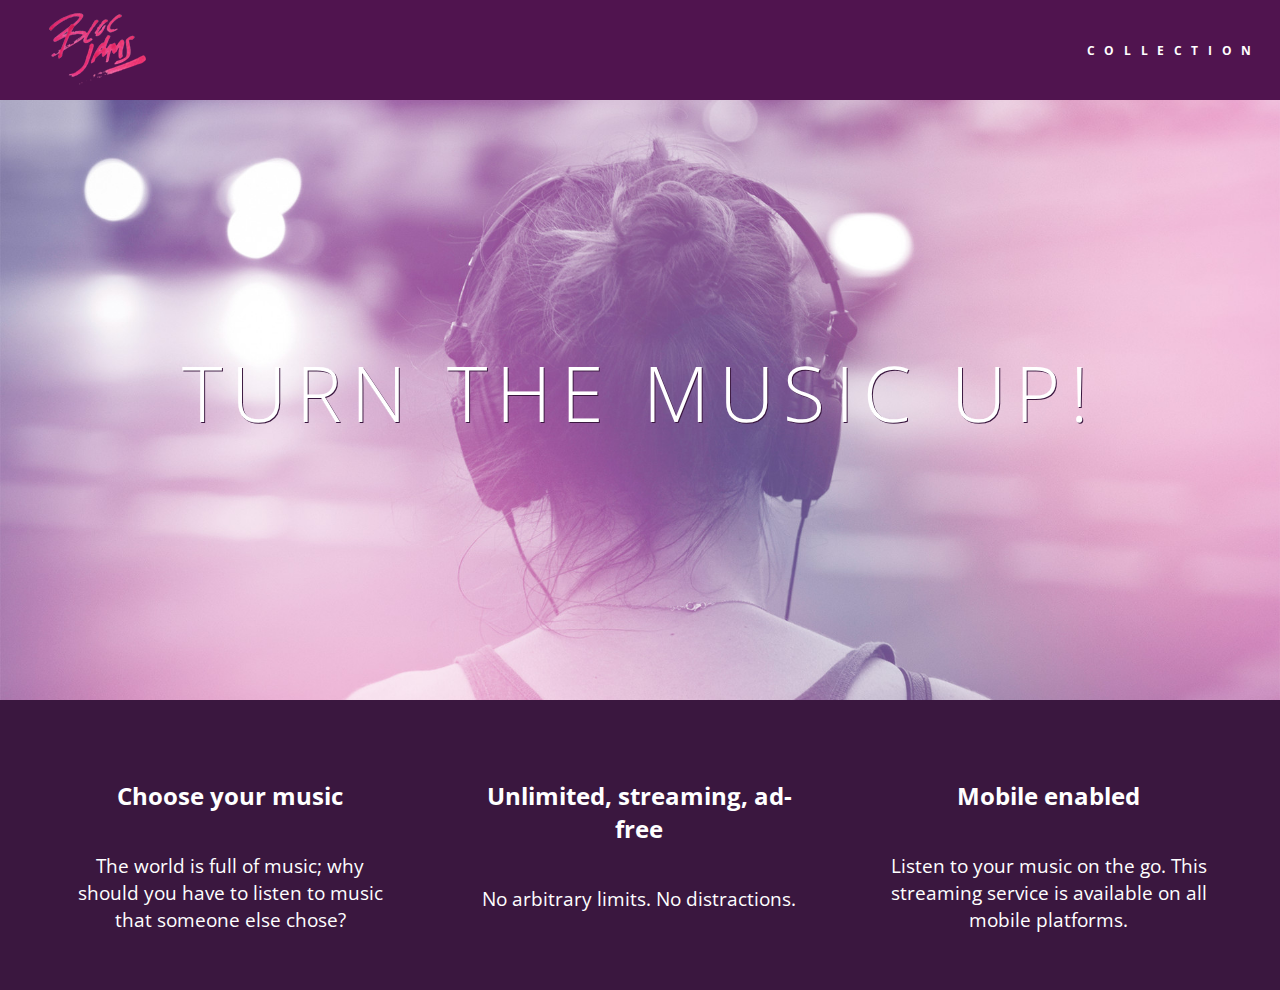
<file: index.html>
<!DOCTYPE html>
<html>
	<head>
		<title>Bloc Jams</title>
		<meta charset="utf-8">
		<meta name="viewport" content="width=device-width, initial-scale=1">
		<link rel="stylesheet" type="text/css" href="http://fonts.googleapis.com/css?family=Open+Sans:400,800,600,700,300">
		<link rel="stylesheet" type="text/css" href="http://code.ionicframework.com/ionicons/2.0.1/css/ionicons.min.css">
		<link rel="stylesheet" type="text/css" href="styles/normalize.css">
		<link rel="stylesheet" type="text/css" href="styles/main.css">
		<link rel="stylesheet" type="text/css" href= "styles/landing.css">
	</head>
	
	<body class="landing">
		<nav class="navbar"> <!-- navigation bar -->
			<a href="index.html" class="logo">
				<img src="assets/images/bloc_jams_logo.png" alt="bloc jams logo">
			</a>
			
			<div class="links-container">
				<a href="collection.html" class="navbar-link">collection</a>
			</div>
		</nav>
		
		<header class="hero-content"> <!-- hero content -->
			<h1 class="hero-title">Turn the music up!</h1>
		</header>
		
		<article class="selling-points container clearfix"> <!-- selling points -->
			<section class="point column third">
				<span class="ion-music-note"></span>
				<h5 class="point-title">Choose your music</h5>
				<p class="point-description">The world is full of music; why should you have to listen to music that someone else chose?</p>
			</section>
			
			<section class="point column third">
				<span class="ion-radio-waves"></span>
				<h5 class="point-title">Unlimited, streaming, ad-free</h5>
				<p class="point-description">No arbitrary limits. No distractions.</p>
			</section>
			
			<section class="point column third">
				<span class="ion-iphone"></span>
				<h5 class="point-title">Mobile enabled</h5>
				<p class="point-description">Listen to your music on the go. This streaming service is available on all mobile platforms.</p>
			</section>
		</article>
		
		<script src="scripts/landing.js"></script>
	</body>
</html>
</file>
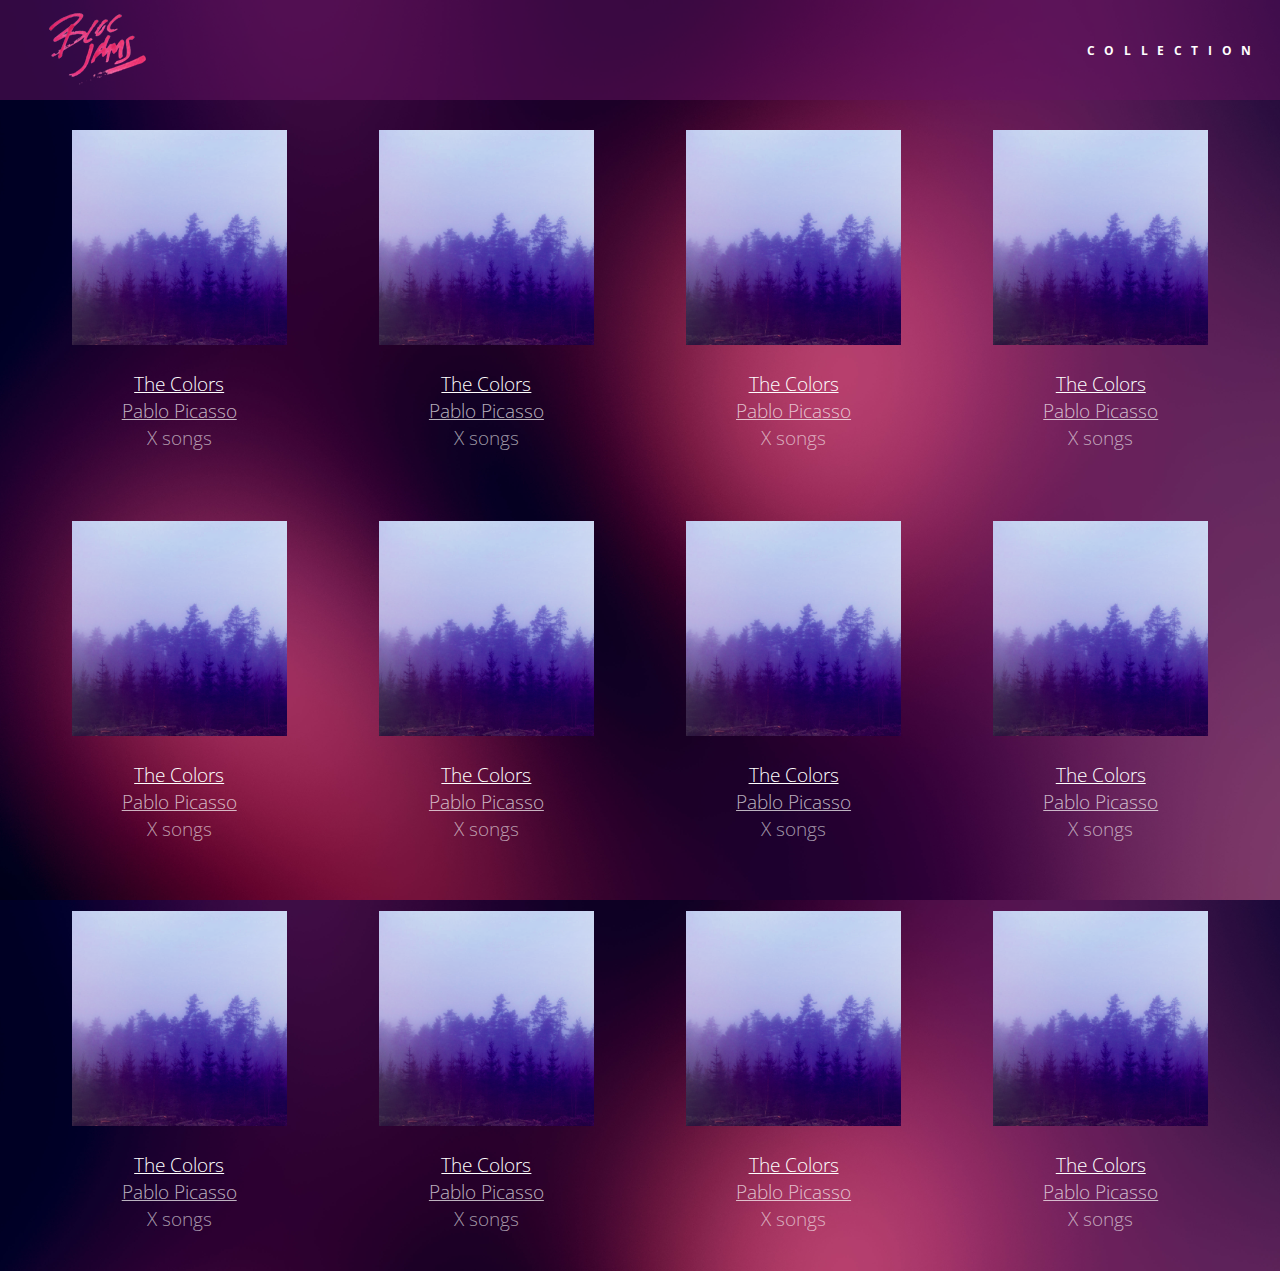
<file: collection.html>
<!DOCTYPE html>
<html>
	<head>
		<title>Bloc Jams</title>
		<meta charset="utf-8">
		<meta name="viewport" content="width=device-width, initial-scale=1">
		<link rel="stylesheet" type="text/css" href="http://fonts.googleapis.com/css?family=Open+Sans:400,800,600,700,300">
		<link rel="stylesheet" type="text/css" href="http://code.ionicframework.com/ionicons/2.0.1/css/ionicons.min.css">
		<link rel="stylesheet" type="text/css" href="styles/normalize.css">
		<link rel="stylesheet" type="text/css" href="styles/main.css">
		<link rel="stylesheet" type="text/css" href= "styles/collection.css">
	</head>
	<body class="collection">
		<nav class="navbar"> <!-- navigation bar -->
			<a href="index.html" class="logo">
				<img src="assets/images/bloc_jams_logo.png" alt="bloc jams logo">
			</a>
			
			<div class="links-container">
				<a href="collection.html" class="navbar-link">collection</a>
			</div>
		</nav>
		
		<section class="album-covers container clearfix">

		</section>
		
		<script src="https://code.jquery.com/jquery-2.1.3.min.js"></script>
		<script src="scripts/collection.js"></script>
	</body>
</html>
</file>
<file: styles/main.css>
*, *:before, *:after {
	-moz-box-sizing: border-box;
	-webkit-box-sizing: border-box;
	box-sizing: border-box;
}

html {
	height: 100%;
}

body {
	font-family: 'Open Sans';
	color: white;
	background-color: rgb(58,23,63);
	min-height: 100%;
}

body.landing {
	background-color: rgb(58,23,63);
}

.navbar {
	position: relative;
	padding: 0.5rem;
	background-color: rgba(101,18,95,0.5);
	z-index: 1;
}
.navbar .logo {
	position: relative;
	left: 2rem;
	cursor: pointer; /*Finger pointer cursor over logo*/
}

.navbar .links-container {
	display: table;
	position: absolute;
	top: 0;
	right: 0;
	height: 100px;
	color: white;
	text-decoration: none;
}

.links-container .navbar-link {
	display: table-cell;
	position: relative;
	height: 100%;
	padding-left: 1rem;
	padding-right: 1rem;
	vertical-align: middle;
	color: white;
	font-size: 0.625rem;
	letter-spacing: 0.5rem;
	font-weight: 700;
	text-transform: uppercase;
	text-decoration: none;
	cursor: pointer;
}

.links-container .navbar-link:hover {
	color: rgb(233,50,117);
}

.container {
	margin: 0 auto;
	max-width: 64rem;
}

.container.narrow {
	max-width: 56rem;
}
 
.clearfix:before, .clearfix:after {
	content: " ";
	display: table;
}	

.clearfix:after {
	clear: both;
}

/* Small-to-medium screens (640px) */
@media (min-width: 40rem) {
	html{ font-size: 112%; }
	
	.column {
		float: left;
		padding-left: 1rem;
		padding-right: 1rem;
	}
	
	.column.full { width: 100%;}
	.column.two-thirds { width: 66.7%;}
	.column.half { width: 50%;}
	.column.third { width: 33.3%;}
	.column.fourth { width: 25%;}
	.column.flow-opposite { float: right;}
}

/* Large screens (1024px) */
@media (min-width: 64rem) {
	html{ font-size: 120%; }
}
</file>
<file: styles/landing.css>
.hero-content {
	position: relative;
	min-height: 600px;
	background-image: url(../assets/images/bloc_jams_bg.jpg);
	background-repeat: no-repeat;
	background-position: center center;
	background-size: cover;
}

.hero-content .hero-title {
	position: absolute;
	top: 40%;
	-webkit-transform: translateY(-50%);
	-moz-transform: translateY(-50%);
	-ms-transform: translateY(-50%);
	transform: translateY(-50%);
	width: 100%;
	text-align: center;
	text-transform: uppercase;
	text-shadow: 1px 1px 0px rgb(58,23,63);
	font-size: 4rem;
	font-weight: 300;
	letter-spacing: 0.5rem;
}

.selling-points {
	position: relative;
	width: 100%;
}

.point {
	position: relative;
	padding: 2rem;
	text-align: center;
	opacity: 0;
	
	-webkit-transform: translate(2rem, 0rem) rotate(5deg) rotateY(40deg); 
	-moz-transform: translate(2rem, 0rem) rotate(5deg) rotateY(40deg); 
	transform: translate(2rem, 0rem) rotate(5deg) rotateY(40deg);
	
	-webkit-transition: all 0.25s ease-in-out;
	-moz-transition: all 0.25s ease-in-out;
	transition: all 0.25s ease-in-out;
	
	-webkit-transition-delay: 0.2s;
	-moz-transition-delay: 0.2s;
	transition-delay: 0.2s;

	-webkit-transition-delay: 0.2s;
	-moz-transition-delay: 0.2s;
	transition-delay: 0.2s;
}

.point .point-title {
	font-size: 1.25rem;
}

.ion-music-note,
.ion-radio-waves,
.ion-iphone {
	color: rgb(233,50,117);
	font-size: 5rem;
}
</file>
<file: styles/collection.css>
body.collection {
	background-image: url(../assets/images/blurred_backgrounds/blur_bg_2.jpg);
	background-repeat: repeat-y;
	background-position: center center;
	background-size: cover;
}

.album-covers {
	position: relative;
}

.collection-album-container {
	position: relative;
	margin-top: 30px;
	margin-bottom: 20px;
	text-align: center;
}

.collection-album-container .caption {
	margin-top: 10px;
}

.collection-album-container .caption p {
	font-size: 1rem;
	font-weight: 300;
	color: rgba(255,255,255,0.6);
}

.collection-album-container .caption p a {
	color: rgba(255,255,255,0.7);
}

.collection-album-container .caption p a.album-name {
	color: rgba(255,255,255,1);
}

.collection-album-container img {
	width: 80%;
}
</file>
